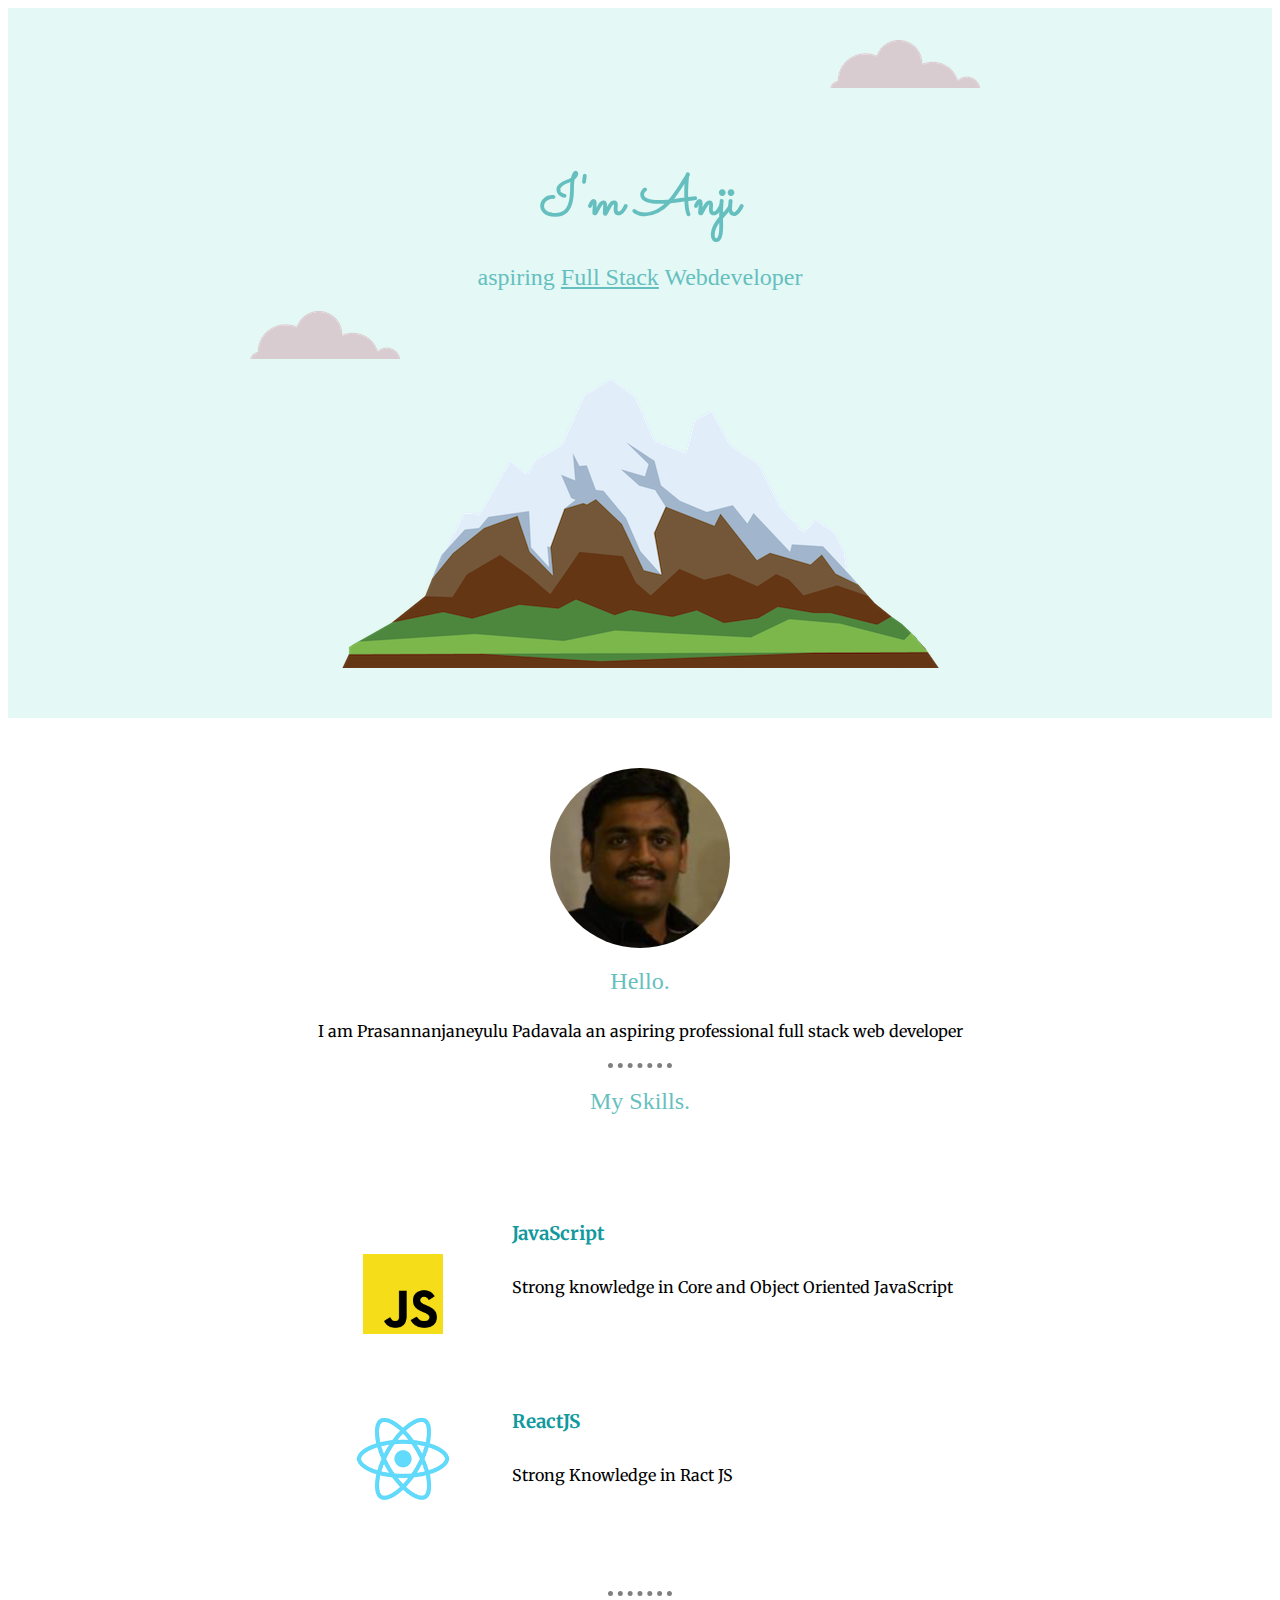
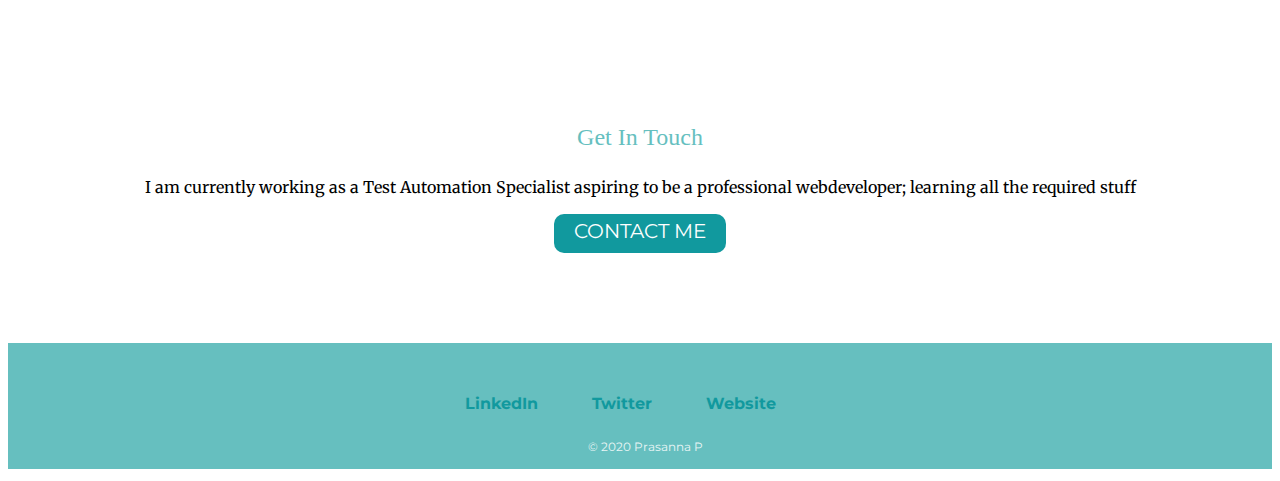
<file: index.html>
<html>
    <head>
        <meta charset="UTF-8"/>
        <title>Anji</title>
        <link rel="stylesheet" href="css/styles.css"/>
        <link rel="icon" href="images/favicon.ico"/>
        <link rel="preconnect" href="https://fonts.gstatic.com">
        <link href="https://fonts.googleapis.com/css2?family=Merriweather:wght@300&family=Montserrat:wght@100&family=Sacramento&display=swap" rel="stylesheet">
    </head>
    <body>
        <div class="top-container">
            <img src="images/cloud.png" alt="cloud-png" class="top-cloud"/>
            <h1>I'm Anji</h1>
            <h2>aspiring <span class="fullstack">Full Stack</span> Webdeveloper</h2>
            <img src="images/cloud.png" alt="cloud-png" class="bottom-cloud"/>
            <img src="images/mountain.png" alt="mountain-png"/>
        </div>
        <div class="middle-container">
            <div class="profile">
                <img src="images/anji-circle-cropped.png" alt="my personal photo">
                <h2>Hello.</h2>
                <p>I am Prasannanjaneyulu Padavala an aspiring professional full stack web developer</p>
            </div>
            <hr>
            <div class="skills">
                <h2>My Skills.</h2>
                <div class="skill-row">
                    <img class="" src="images/js.png" alt="javascript logo">
                    <h3>JavaScript</h3>
                    <p>Strong knowledge in Core and Object Oriented JavaScript</p>
                </div>
                <div class="skill-row">
                    <img class="ReactJS" src="images/react.png" alt="React JS logo">
                    <h3>ReactJS</h3>
                    <p>Strong Knowledge in Ract JS</p>
                </div>
            </div>
            <hr>
            <div class="contact-me">
                <h2>Get In Touch</h2>
                <p>I am currently working as a Test Automation Specialist aspiring to be a professional webdeveloper; 
                    learning all the required stuff</p>
                <a class="btn" href="mailto:prasanna.dev@email.com">CONTACT ME</a>
            </div>
        </div>
              
       
        <div class="bottom-container">
            <a class="footer-link" href="https://www.linkedin.com/">LinkedIn</a>
            <a class="footer-link" href="https://twitter.com/">Twitter</a>
            <a class="footer-link" href="https://www.appbrewery.co/">Website</a>
            <p class="copyright">© 2020 Prasanna P</p>
        </div>
              
        <!-- <div class="middle-container">
        </div>
        <div class="bottom-container">
        </div> -->
    </body>
</html>
</file>
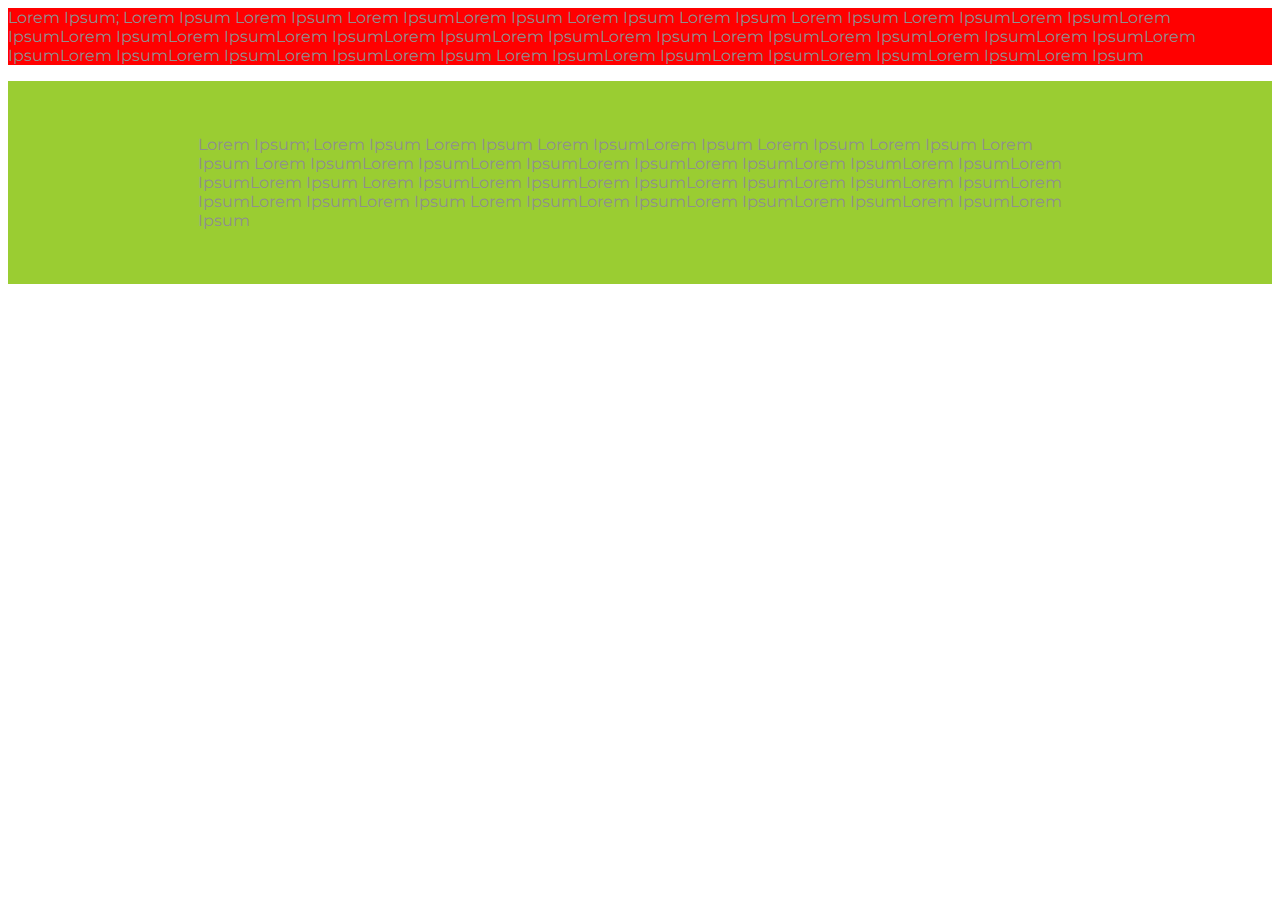
<file: bootstrap-container.html>
<html>
  <head>
      <link rel="stylesheet" href="https://stackpath.bootstrapcdn.com/bootstrap/4.1.3/css/bootstrap.min.css" integrity="sha384-MCw98/SFnGE8fJT3GXwEOngsV7Zt27NXFoaoApmYm81iuXoPkFOJwJ8ERdknLPMO" crossorigin="anonymous"/>
      <link rel="preconnect" href="https://fonts.gstatic.com">
      <link href="https://fonts.googleapis.com/css2?family=Montserrat:wght@100&family=Ubuntu:wght@300&display=swap" rel="stylesheet">
      <link rel="stylesheet" href="style.css"/>
  </head>
  <body>
      <div class="container" style="background-color: red;">
          <p>Lorem Ipsum; Lorem Ipsum Lorem Ipsum Lorem IpsumLorem Ipsum Lorem Ipsum Lorem Ipsum Lorem Ipsum 
             Lorem IpsumLorem IpsumLorem IpsumLorem IpsumLorem IpsumLorem IpsumLorem IpsumLorem IpsumLorem Ipsum
             Lorem IpsumLorem IpsumLorem IpsumLorem IpsumLorem IpsumLorem IpsumLorem IpsumLorem IpsumLorem Ipsum
             Lorem IpsumLorem IpsumLorem IpsumLorem IpsumLorem IpsumLorem Ipsum
          </p>
      </div>
      <div class="container-fluid" style="background-color: yellowgreen;">
        <p>Lorem Ipsum; Lorem Ipsum Lorem Ipsum Lorem IpsumLorem Ipsum Lorem Ipsum Lorem Ipsum Lorem Ipsum 
           Lorem IpsumLorem IpsumLorem IpsumLorem IpsumLorem IpsumLorem IpsumLorem IpsumLorem IpsumLorem Ipsum
           Lorem IpsumLorem IpsumLorem IpsumLorem IpsumLorem IpsumLorem IpsumLorem IpsumLorem IpsumLorem Ipsum
           Lorem IpsumLorem IpsumLorem IpsumLorem IpsumLorem IpsumLorem Ipsum
        </p>
    </div>
  </body>
</file>
<file: css/styles.css>
body{
    font-family: 'Merriweather', serif;
    text-align: center;
}
.top-container{
    background-color: #E4f9f5;
    /* height: 200px;
    width: 200px; */
    padding: 50px;
    /*border: solid 10px;*/
    text-align: center;
}
.fullstack{
    text-decoration: underline;
}
.top-cloud {
    position: absolute;
    right: 300px;
    top: 40px;
}

.bottom-cloud {
    position: absolute;
    left: 250px;
}

h1{
    font-family: 'Sacramento', cursive;
    font-size: 3.5rem;
    margin: 6.5rem auto 0 auto;
    color: #66BFBF
}
h2{
    /*font-family: 'Montserrat', sans-serif;*/
    font-family: 'Monsieur La Doulaise', cursive;
    font-weight: normal;
    color: #66BFBF;
}
h3,a{
    color: #11999E;
    text-decoration: none;
}
p{
    line-height: 2;
}

hr{
    border-style: dotted none none;
    width: 5%;
    border-width: 5px;
    border-color: grey;
}
.skill-row{
    width: 50%;
    margin: 100px auto 100px auto;
    text-align: left;
    line-height: 2;
}

/* .skill-row > p {
    text-align: left;
    line-height: 2;
}

.skill-row > h3{
    text-align: left;
    line-height: 2;
} */

.skill-row > img {
    width: 25%;
    float: left;
    margin-right: 30px;
}

.btn{
    background-color: #11999E;
    padding: 5px 20px 10px 20px;
    text-align: center;
    border-radius: 10px;
    font-family: 'Montserrat', sans-serif;
    font-size: 20px;
    color: white;
}


.middle-container{
    padding-top: 50px;
}

.bottom-container   {
    padding: 50px 0 0 10px;
    background: #66BFBF;
}

.footer-link{
    padding-right: 50px;
    color: #11999E;
    font-family: 'Montserrat', sans-serif;
    font-weight: bold;
}
.contact-me{
    padding: 100px;
}

a:hover{
    color: #EAF6F6
}

.copyright{
    color: #EAF6F6;
    font-family: 'Montserrat', sans-serif;
    font-size: 0.75rem; 
    padding: 10px;
}
/* .middle-container{
    margin-left: 260px;
    background-color: red;
    height: 200px;
    width: 200px;
    padding: 20px;
    border:solid 10px;
}
.bottom-container{
    padding: 20px;
    border:solid 10px;
    margin-left: 520px;
    background-color: blue;
    height: 200px;
    width: 200px;
} */
</file>
<file: style.css>
body{
    font-family: "Montserrat";
}
#title{
    background-color: #ff4c68;  
}
.container-fluid{
    padding: 3% 15%;
}

button{
    font-family: 'Ubuntu', sans-serif;
}

#brand-image{
    transform: rotate(20deg);
    padding: 60px 0;
    width: 60%;
}
.nav-item{
    padding: 0 10px;
}

.navbar-brand{
    font-weight: bold;
    font-family: 'Ubuntu', sans-serif;
}

i:hover{
    color: red
}

i{
    color: #ef8172;
    margin-bottom: 20px;
}

#features{
    padding: 5% 15%;
}

.feature-box{
    text-align: center;
}

h1{
    font-family: "Montserrat-Black";
    font-size: 3.5rem;
    line-height: 1.5;
}

/* h3{
    font-size: 3.5rem;
    color: white;
    font-weight: bolder;
    padding: 10px 0;
} */


h3{
    font-size: 1.5rem;
}

img{
    width: 50%;
}
p{
    color: #8f8f8f
}
</file>
